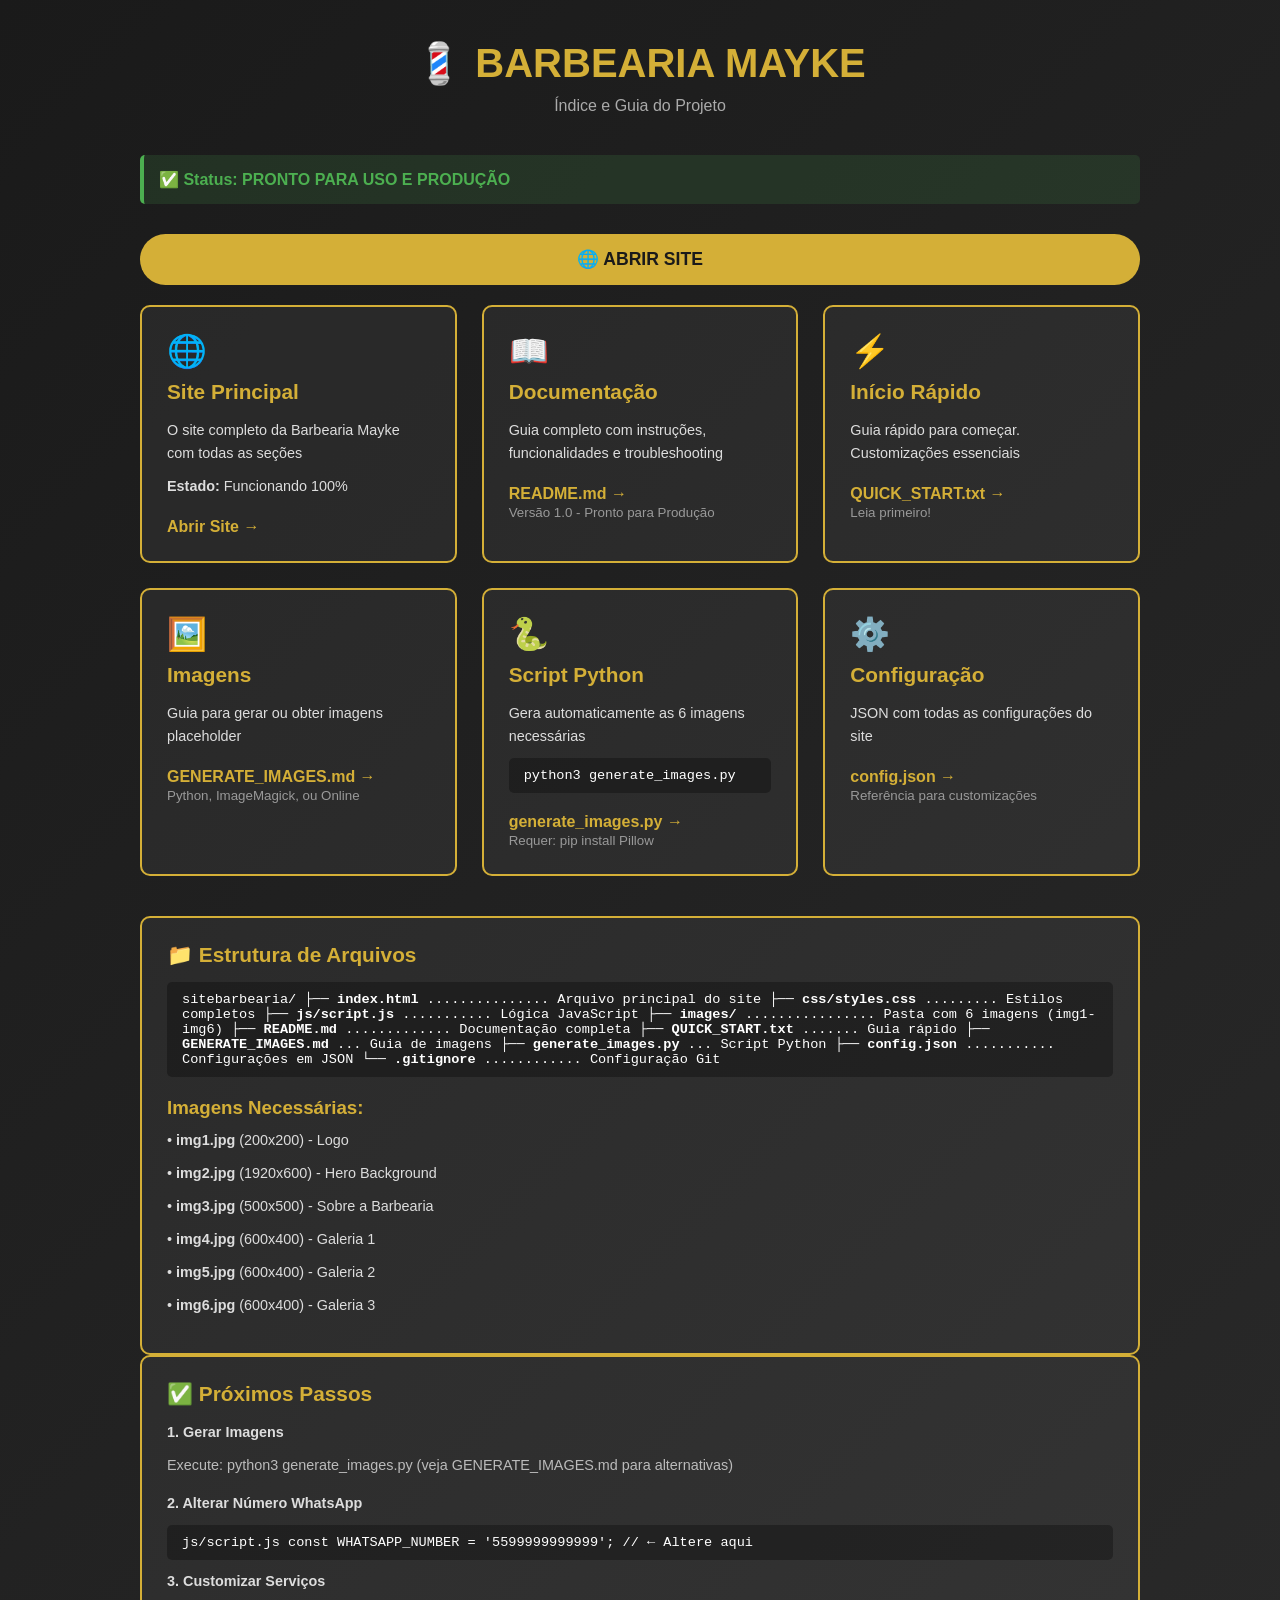
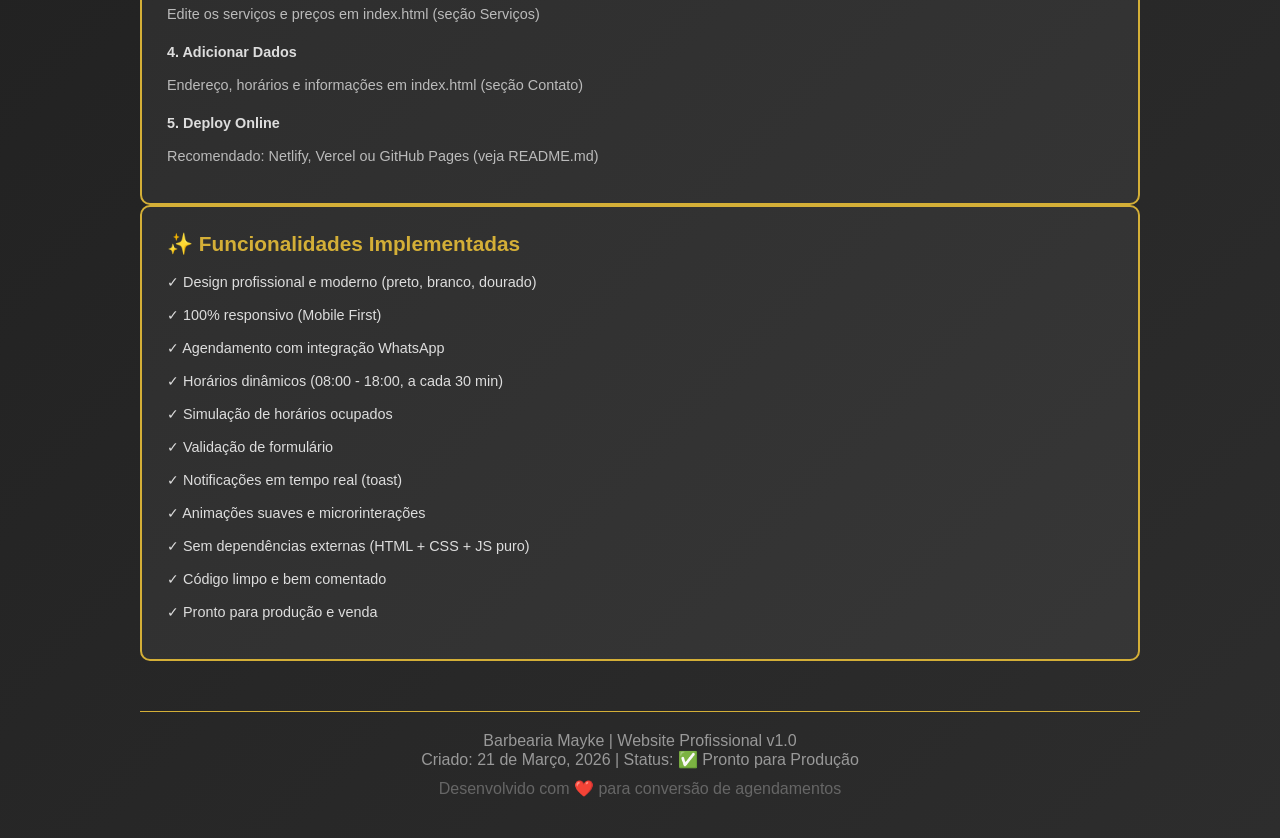
<file: sitebarbearia/index-projeto.html>
<!DOCTYPE html>
<html lang="pt-BR">
<head>
    <meta charset="UTF-8">
    <meta name="viewport" content="width=device-width, initial-scale=1.0">
    <title>Índice do Projeto - Barbearia Mayke</title>
    <style>
        * {
            margin: 0;
            padding: 0;
            box-sizing: border-box;
        }
        
        body {
            font-family: 'Segoe UI', Tahoma, Geneva, Verdana, sans-serif;
            background: linear-gradient(135deg, #1a1a1a 0%, #2d2d2d 100%);
            color: #fff;
            padding: 40px 20px;
        }
        
        .container {
            max-width: 1000px;
            margin: 0 auto;
        }
        
        h1 {
            text-align: center;
            margin-bottom: 10px;
            color: #d4af37;
            font-size: 2.5rem;
        }
        
        .subtitle {
            text-align: center;
            color: #aaa;
            margin-bottom: 40px;
            font-size: 1rem;
        }
        
        .grid {
            display: grid;
            grid-template-columns: repeat(auto-fit, minmax(300px, 1fr));
            gap: 25px;
            margin-bottom: 40px;
        }
        
        .card {
            background: rgba(255, 255, 255, 0.05);
            border: 2px solid #d4af37;
            border-radius: 10px;
            padding: 25px;
            transition: all 0.3s ease;
        }
        
        .card:hover {
            background: rgba(212, 175, 55, 0.1);
            transform: translateY(-5px);
            box-shadow: 0 10px 30px rgba(212, 175, 55, 0.2);
        }
        
        .card h2 {
            color: #d4af37;
            margin-bottom: 15px;
            font-size: 1.3rem;
        }
        
        .card p {
            color: #ddd;
            line-height: 1.6;
            margin-bottom: 10px;
            font-size: 0.9rem;
        }
        
        .card a {
            display: inline-block;
            color: #d4af37;
            text-decoration: none;
            margin-top: 10px;
            font-weight: 600;
            transition: all 0.3s ease;
        }
        
        .card a:hover {
            color: #fff;
            transform: translateX(5px);
        }
        
        .main-btn {
            display: block;
            width: 100%;
            padding: 15px;
            background: #d4af37;
            color: #1a1a1a;
            border: none;
            border-radius: 50px;
            font-size: 1.1rem;
            font-weight: 700;
            cursor: pointer;
            text-decoration: none;
            text-align: center;
            transition: all 0.3s ease;
            margin-bottom: 20px;
        }
        
        .main-btn:hover {
            background: #c9941f;
            transform: scale(1.05);
        }
        
        .status {
            background: rgba(76, 175, 80, 0.15);
            border-left: 4px solid #4caf50;
            padding: 15px;
            border-radius: 5px;
            margin-bottom: 30px;
        }
        
        .status p {
            color: #4caf50;
            font-weight: 600;
        }
        
        .code {
            background: rgba(0, 0, 0, 0.3);
            padding: 10px 15px;
            border-radius: 5px;
            font-family: 'Courier New', monospace;
            font-size: 0.85rem;
            margin: 10px 0;
            overflow-x: auto;
        }
        
        footer {
            text-align: center;
            margin-top: 50px;
            padding-top: 20px;
            border-top: 1px solid #d4af37;
            color: #999;
        }
        
        .icon {
            font-size: 2rem;
            margin-bottom: 10px;
        }
    </style>
</head>
<body>
    <div class="container">
        <h1>💈 BARBEARIA MAYKE</h1>
        <p class="subtitle">Índice e Guia do Projeto</p>
        
        <div class="status">
            <p>✅ Status: PRONTO PARA USO E PRODUÇÃO</p>
        </div>
        
        <a href="index.html" class="main-btn">🌐 ABRIR SITE</a>
        
        <div class="grid">
            <!-- Card 1: Site Principal -->
            <div class="card">
                <div class="icon">🌐</div>
                <h2>Site Principal</h2>
                <p>O site completo da Barbearia Mayke com todas as seções</p>
                <p><strong>Estado:</strong> Funcionando 100%</p>
                <a href="index.html">Abrir Site →</a>
            </div>
            
            <!-- Card 2: Documentação -->
            <div class="card">
                <div class="icon">📖</div>
                <h2>Documentação</h2>
                <p>Guia completo com instruções, funcionalidades e troubleshooting</p>
                <a href="README.md">README.md →</a>
                <br>
                <small style="color: #999;">Versão 1.0 - Pronto para Produção</small>
            </div>
            
            <!-- Card 3: Início Rápido -->
            <div class="card">
                <div class="icon">⚡</div>
                <h2>Início Rápido</h2>
                <p>Guia rápido para começar. Customizações essenciais</p>
                <a href="QUICK_START.txt">QUICK_START.txt →</a>
                <br>
                <small style="color: #999;">Leia primeiro!</small>
            </div>
            
            <!-- Card 4: Gerar Imagens -->
            <div class="card">
                <div class="icon">🖼️</div>
                <h2>Imagens</h2>
                <p>Guia para gerar ou obter imagens placeholder</p>
                <a href="GENERATE_IMAGES.md">GENERATE_IMAGES.md →</a>
                <br>
                <small style="color: #999;">Python, ImageMagick, ou Online</small>
            </div>
            
            <!-- Card 5: Script Python -->
            <div class="card">
                <div class="icon">🐍</div>
                <h2>Script Python</h2>
                <p>Gera automaticamente as 6 imagens necessárias</p>
                <div class="code">python3 generate_images.py</div>
                <a href="generate_images.py">generate_images.py →</a>
                <br>
                <small style="color: #999;">Requer: pip install Pillow</small>
            </div>
            
            <!-- Card 6: Configuração -->
            <div class="card">
                <div class="icon">⚙️</div>
                <h2>Configuração</h2>
                <p>JSON com todas as configurações do site</p>
                <a href="config.json">config.json →</a>
                <br>
                <small style="color: #999;">Referência para customizações</small>
            </div>
        </div>
        
        <!-- Instruções de Arquivos -->
        <div class="card" style="grid-column: 1/-1;">
            <h2>📁 Estrutura de Arquivos</h2>
            <div class="code">
sitebarbearia/
├── <strong>index.html</strong> ............... Arquivo principal do site
├── <strong>css/styles.css</strong> ......... Estilos completos
├── <strong>js/script.js</strong> ........... Lógica JavaScript
├── <strong>images/</strong> ................ Pasta com 6 imagens (img1-img6)
├── <strong>README.md</strong> ............. Documentação completa
├── <strong>QUICK_START.txt</strong> ....... Guia rápido
├── <strong>GENERATE_IMAGES.md</strong> ... Guia de imagens
├── <strong>generate_images.py</strong> ... Script Python
├── <strong>config.json</strong> ........... Configurações em JSON
└── <strong>.gitignore</strong> ............ Configuração Git
            </div>
            
            <h3 style="color: #d4af37; margin-top: 20px; margin-bottom: 10px;">Imagens Necessárias:</h3>
            <p>• <strong>img1.jpg</strong> (200x200) - Logo</p>
            <p>• <strong>img2.jpg</strong> (1920x600) - Hero Background</p>
            <p>• <strong>img3.jpg</strong> (500x500) - Sobre a Barbearia</p>
            <p>• <strong>img4.jpg</strong> (600x400) - Galeria 1</p>
            <p>• <strong>img5.jpg</strong> (600x400) - Galeria 2</p>
            <p>• <strong>img6.jpg</strong> (600x400) - Galeria 3</p>
        </div>
        
        <!-- Próximos Passos -->
        <div class="card" style="grid-column: 1/-1;">
            <h2>✅ Próximos Passos</h2>
            <p><strong>1. Gerar Imagens</strong></p>
            <p style="color: #bbb; margin-bottom: 15px;">Execute: python3 generate_images.py (veja GENERATE_IMAGES.md para alternativas)</p>
            
            <p><strong>2. Alterar Número WhatsApp</strong></p>
            <div class="code">js/script.js
const WHATSAPP_NUMBER = '5599999999999'; // ← Altere aqui</div>
            
            <p><strong>3. Customizar Serviços</strong></p>
            <p style="color: #bbb; margin-bottom: 15px;">Edite os serviços e preços em index.html (seção Serviços)</p>
            
            <p><strong>4. Adicionar Dados</strong></p>
            <p style="color: #bbb; margin-bottom: 15px;">Endereço, horários e informações em index.html (seção Contato)</p>
            
            <p><strong>5. Deploy Online</strong></p>
            <p style="color: #bbb;">Recomendado: Netlify, Vercel ou GitHub Pages (veja README.md)</p>
        </div>
        
        <!-- Features -->
        <div class="card" style="grid-column: 1/-1;">
            <h2>✨ Funcionalidades Implementadas</h2>
            <p>✓ Design profissional e moderno (preto, branco, dourado)</p>
            <p>✓ 100% responsivo (Mobile First)</p>
            <p>✓ Agendamento com integração WhatsApp</p>
            <p>✓ Horários dinâmicos (08:00 - 18:00, a cada 30 min)</p>
            <p>✓ Simulação de horários ocupados</p>
            <p>✓ Validação de formulário</p>
            <p>✓ Notificações em tempo real (toast)</p>
            <p>✓ Animações suaves e microrinterações</p>
            <p>✓ Sem dependências externas (HTML + CSS + JS puro)</p>
            <p>✓ Código limpo e bem comentado</p>
            <p>✓ Pronto para produção e venda</p>
        </div>
        
        <footer>
            <p>Barbearia Mayke | Website Profissional v1.0</p>
            <p>Criado: 21 de Março, 2026 | Status: ✅ Pronto para Produção</p>
            <p style="margin-top: 10px; color: #666;">Desenvolvido com ❤️ para conversão de agendamentos</p>
        </footer>
    </div>
</body>
</html>
</file>
